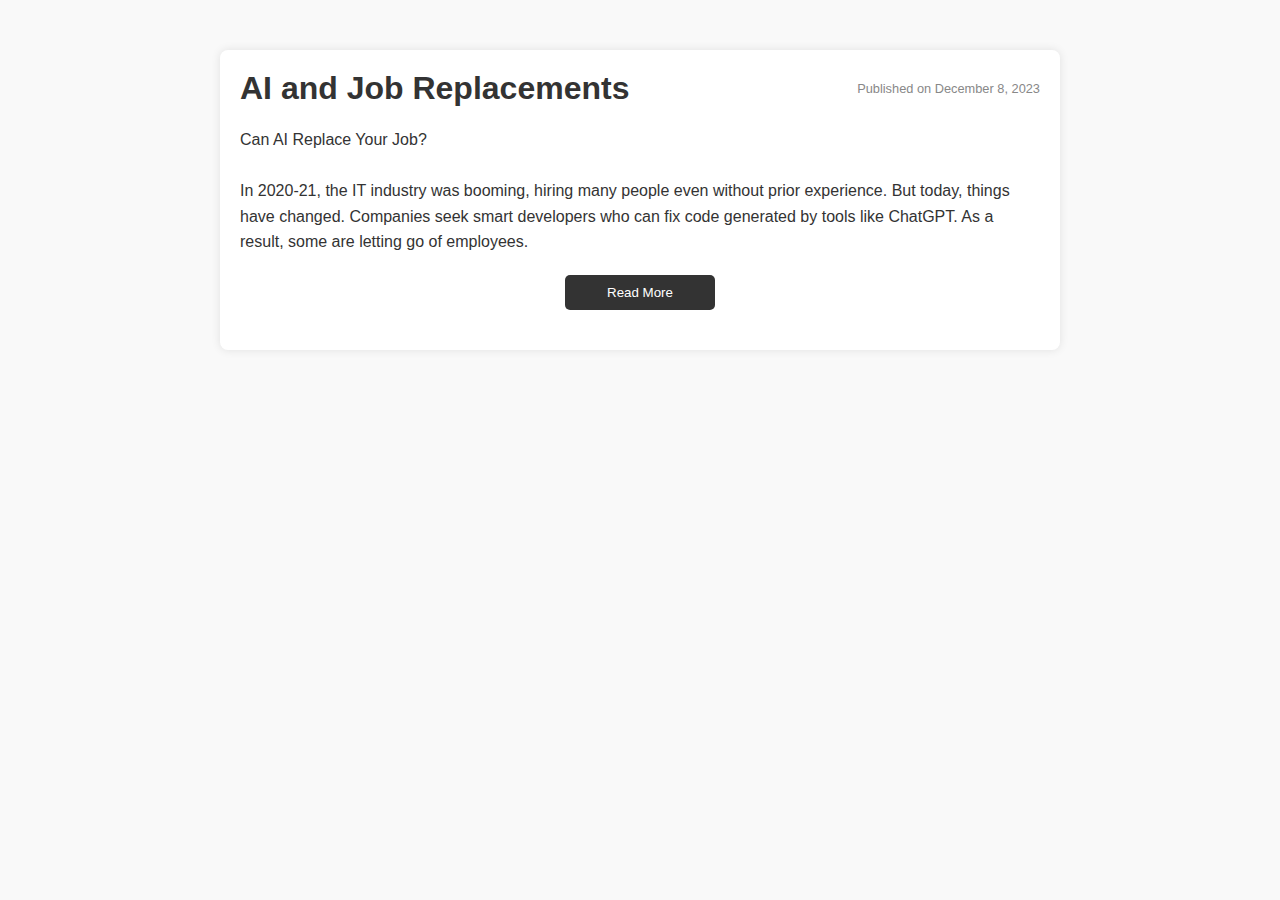
<file: Blogs.html>
<!DOCTYPE html>
<html lang="en">

<head>
    <meta charset="UTF-8">
    <meta name="viewport" content="width=device-width, initial-scale=1.0">
    <title>Blog</title>
    <link rel="stylesheet" href="CSS/blog.css">
    <style>
        .hidden {
            display: none;
        }
    </style>
</head>

<body>
    <main>
        <section class="blog-post">
            <div class="blog-header">
                <h1>AI and Job Replacements</h1>
                <p class="published-date">Published on December 8, 2023</p>
            </div>
            <div class="blog-content">
                <p>Can AI Replace Your Job?</p>
                <br>
                <p>In 2020-21, the IT industry was booming, hiring many people even without prior experience. But
                    today, things have changed. Companies seek smart developers who can fix code generated by tools like
                    ChatGPT. As a result, some are letting go of employees.
                </p>
                <p class="hidden">
                    <br>
                    For instance, Microsoft laid off 10,000 employees in January 2023. Google reported 240,000 job cuts
                    in December 2023, indicating a 50% increase since 2022. On average, around 555 people have lost jobs
                    daily over the past two years.
                    <br><br>
                    Will jobs really vanish?
                    <br><br>
                    It depends on your skills. If you understand how AI works and can use it to grow, fix problems, and
                    complement human tasks, your position is secure. But if your role relies solely on AI, like
                    developers or engineers dependent on automated tools, your job could be at risk.
                    <br><br>
                    This shift isn't limited to IT—industries like automotive are using AI for cost-cutting and tasks
                    like driver assistance and monitoring, potentially displacing line workers.
                    <br><br>
                    Examples:
                    <br><br>
                    <a href="https://www.analyticsvidhya.com/blog/2023/06/ai-in-the-automotive-industry/">Article on AI
                        in the Automotive Industry</a>
                    <br>
                    <a href="https://www.nytimes.com/2023/10/11/health/ai-tumor-diagnosis-brain-cancer.html">AI's Role
                        in Diagnosing Brain Cancer</a>
                    <br><br>
                    Many worry about AI replacing human jobs, but tools like ChatGPT, available for a few months,
                    haven't directly caused job losses.
                    <br><br>
                    Enter "Q," an AI developed by Sam Altman. It promises human-like thinking and predictions,
                    foreseeing actions based on past behavior, posing potential challenges for employment. Learning to
                    wield these AI capabilities might secure your spot in companies seeking AI-savvy individuals.
                    <br><br>
                    Understanding and mastering AI's powers might just be the ticket to staying relevant and sought
                    after in the evolving job market.
                </p>
                <button onclick="toggleVisibility()">Read More</button>
            </div>
            <div class="blog-footer">
                <!-- Footer content -->
            </div>
        </section>

        <!-- More blog sections can be added here -->
    </main>

    <script>
        function toggleVisibility() {
            const hiddenText = document.querySelector('.hidden');
            const button = document.querySelector('button');

            if (hiddenText.style.display === 'none' || hiddenText.style.display === '') {
                hiddenText.style.display = 'block';
                button.textContent = 'Show Less';
            } else {
                hiddenText.style.display = 'none';
                button.textContent = 'Read More';
            }
        }
    </script>
</body>

</html>
</file>
<file: CSS/blog.css>
body,
h1,
h2,
p,
ul,
li,
button,
a {
    margin: 0;
    padding: 0;
    font-family: 'SF Pro Display', 'Segoe UI', Roboto, Arial, sans-serif;
    color: #333;
}

body {
    background-color: #f9f9f9;
    margin: 0;
}

/* Blog post styles */
.blog-post {
    margin: 50px auto;
    max-width: 800px;
    background-color: #fff;
    padding: 20px;
    border-radius: 8px;
    box-shadow: 0 0 10px rgba(0, 0, 0, 0.1);
    position: relative; /* Ensure positioning context for the published date */
}

.blog-header {
    display: flex;
    justify-content: space-between;
    align-items: center;
    margin-bottom: 20px;
}

.blog-header h1 {
    font-size: 2em;
    margin: 0;
}

.published-date {
    font-size: 0.8em;
    color: #888;
}

.blog-content {
    line-height: 1.6;
}

.blog-footer {
    text-align: center;
    margin-top: 20px;
}

.blog-footer button,
.blog-content button {
    padding: 10px 20px;
    border: none;
    border-radius: 5px;
    background-color: #333;
    color: #fff;
    cursor: pointer;
    transition: background-color 0.3s;
    display: block; /* Set the button to block level */
    margin: 20px auto 0; /* Adjust margins to center the button */
    width: 150px; /* Optional: Set a specific width for the button */
}

.blog-footer button:hover,
.blog-content button:hover {
    background-color: #666;
}

.blog-content a {
    color: #333;
    text-decoration: underline;
}
</file>
